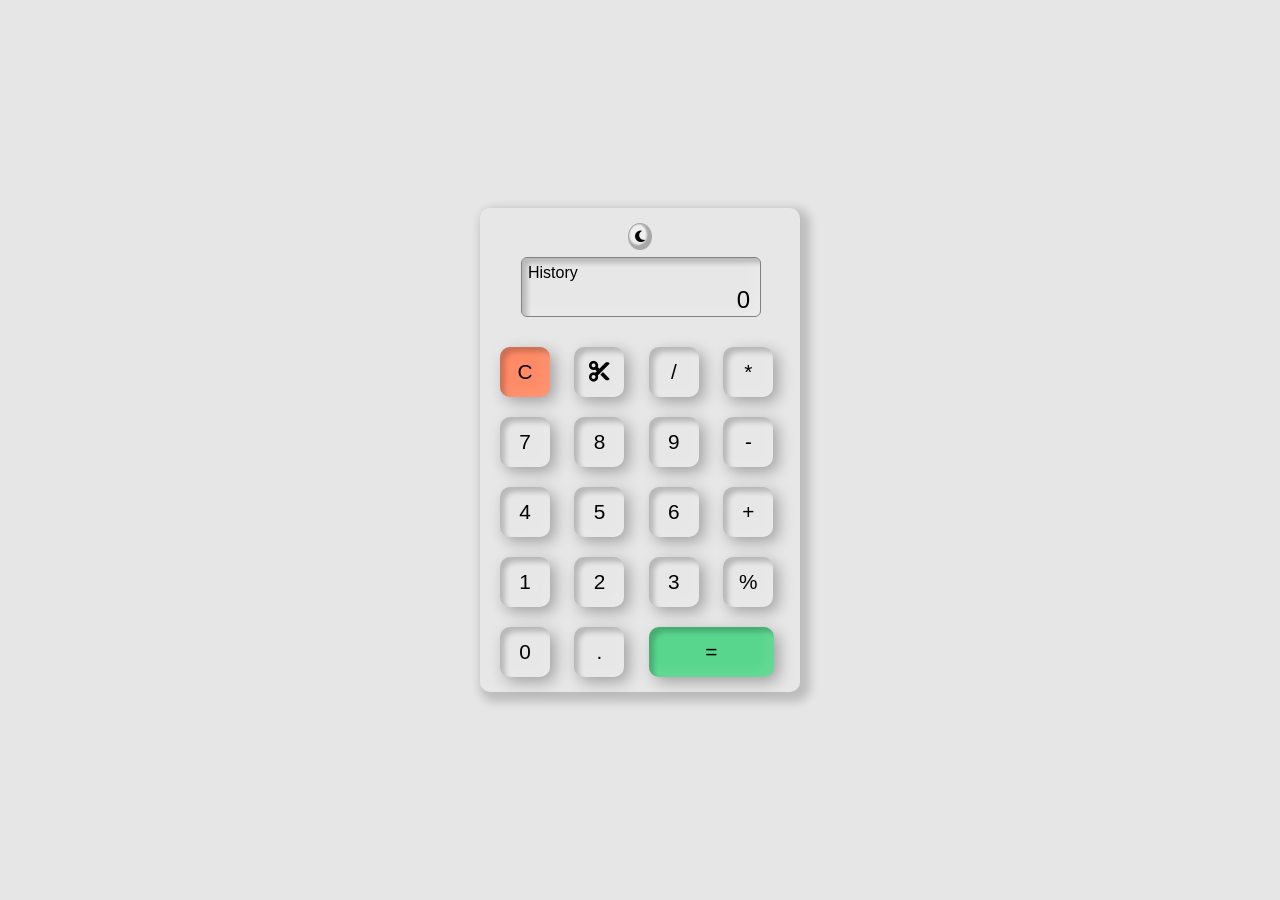
<file: index.html>
<!DOCdata-type html>
<html lang="en" dir="ltr">
  <head>
    <meta charset="utf-8">
    <link rel="stylesheet" href="./style.css">
    <link rel="stylesheet" href="https://cdnjs.cloudflare.com/ajax/libs/font-awesome/6.2.1/css/all.min.css">
    <title>calculator</title>
  </head>
  <body>
    <div id="main">
      <button id="dark_mode" value="on"><i class="fa-solid fa-moon"></i></button>
      <div class="display">
        <p id="history">History</p>
         <p id="result">0</p>
       </div>
    <div class="buttons">
       <button onclick="showBtn()" id="clear">C</button>
       <button id="del" class="delete"><i class="fa-solid fa-scissors"></i></button>
        <button data-type="Normal_btn" id="divide" class="Normal_btn">/</button>
        <button data-type="Normal_btn" id="multiply" class="Normal_btn">*</button>
       </div>
        <div class="buttons">
           <button data-type="Normal_btn" value="7" id="digit">7</button>
           <button data-type="Normal_btn" value="8" id="digit">8</button>
           <button data-type="Normal_btn" value="9" id="digit">9</button>
           <button data-type="Normal_btn" id="subtract" class="Normal_btn">-</button>
         </div>
         <div class="buttons">
           <button data-type="Normal_btn" value="4" id="digit">4</button>
            <button data-type="Normal_btn" value="5" id="digit">5</button>
            <button data-type="Normal_btn" value="6" id="digit">6</button>
            <button data-type="Normal_btn" id="add" class="Normal_btn">+</button>
          </div>
          <div class="buttons">
             <button data-type="Normal_btn" value="1" id="digit">1</button>
              <button data-type="Normal_btn" value="2" id="digit">2</button>
               <button data-type="Normal_btn" value="3" id="digit">3</button>
                <button data-type="Normal_btn" id="mod" class="Normal_btn">%</button>
              </div>
              <div class="buttons">
                 <button data-type="Normal_btn" value="0" id="digit">0</button>
                  <button data-type="Normal_btn"  id="decimal" class="Normal_btn" value=".">.</button>
                  <button  id="equalTo" value="=">=</button>
                </div>
               </div>
               <script src="./source.js" type="text/JavaScript/"></script>
  </body>
</html>
</file>
<file: style.css>
*{
	margin: 0;
	padding: 0;
	font-family: sans-serif;
	}
body{
	min-height: 100vh;
	display: grid;
    place-items: center;
	background: rgba(10,10,10,0.1)
	}
#dark_mode{
	box-sizing: border-box;
	border-radius: 50%;
	border:0.1px solid rgba(0, 0, 0, 0.3);
	box-shadow: inset -2px -2px 2px 2px rgba(0,0,0,0.3);
	margin-bottom: 7px;
	padding: 6px;
}
#main{
    position: relative;
    display: flex;
    align-items: center;
	flex-direction: column;
	min-width: 300px;
	padding: 15px 10px;
	box-shadow: 5px 5px 10px 5px         rgba(0,0,0,0.18);
	background: rgba(255,255,255,0.05);
	border-radius: 10px;
	}
.display{
    box-sizing :border-box;
    border: 0.3px solid gray;
    border-radius:6px;
    box-shadow: inset 5px 5px 5px rgba(0,0,0,0.2), inset -5px -5px 15px rgba(255,255,255,0.2);
	position: relative;
	width: 240px;
	height: 60px;
	margin-bottom: 10px;
	margin-left: 2px;
	padding: 6px;
	}
.display #result{
	font-size: 1.5em;
	text-align:right;
	padding: 4px;
	}
.buttons{
	margin-top: 20px;
	width: 100%;
	}
.buttons button{
	height: 50px;
	width: 50px;
	padding: 10px;
	border-radius: 10px;
	background: none;
	border:none;
	outline: none;
	margin: 0 10px;
	cursor: pointer;
	font-size: 1.3em;
	box-shadow: inset 5px 5px 5px rgba(0,0,0,0.2), inset -5px -5px 15px rgba(255,255,255,0.1), 5px 5px 15px rgba(0,0,0,0.3), -5px -5px 15px rgba(255,255,255,0.1);
	}
.buttons button:hover{
	background: rgba(0,0,0,0.2);
	}
#equalTo{
	width: 125px;
	background: #58D68D;
	}
#clear{
	background-color: #FF8A65;
	}
</file>
